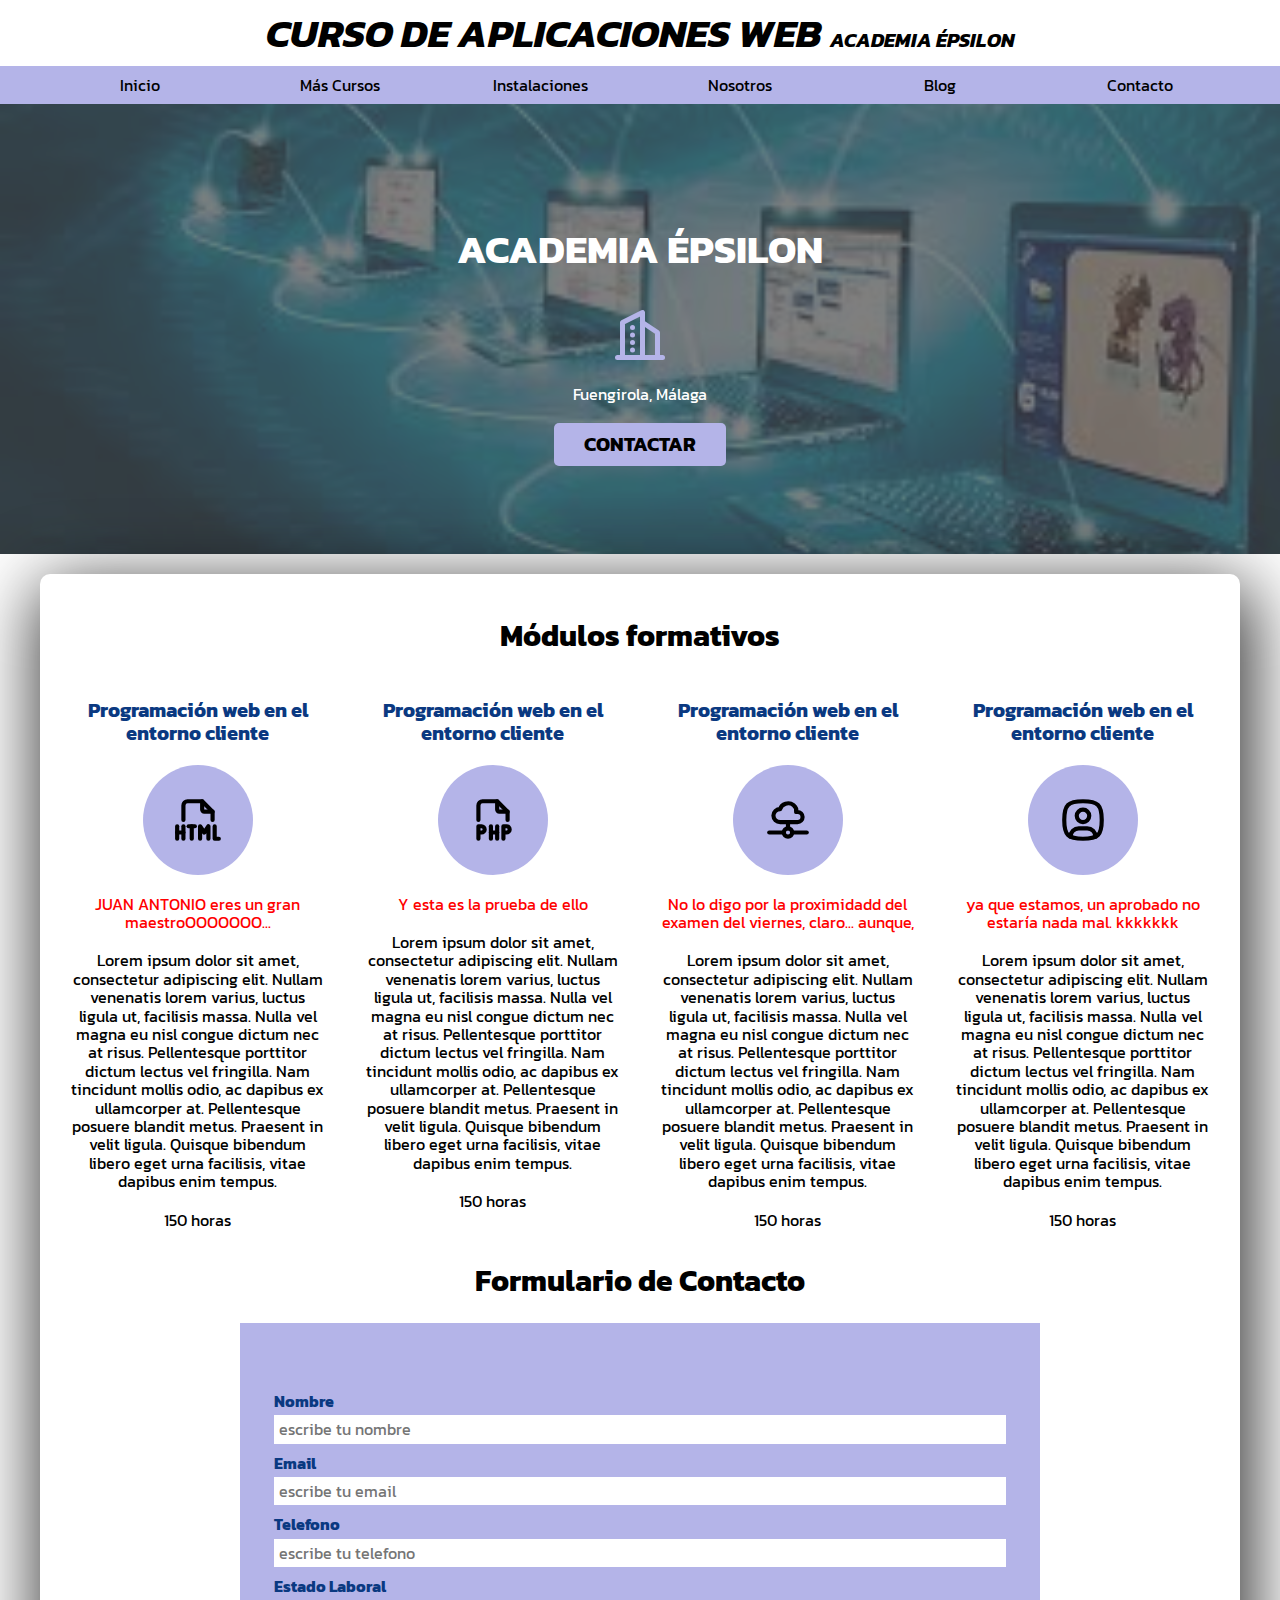
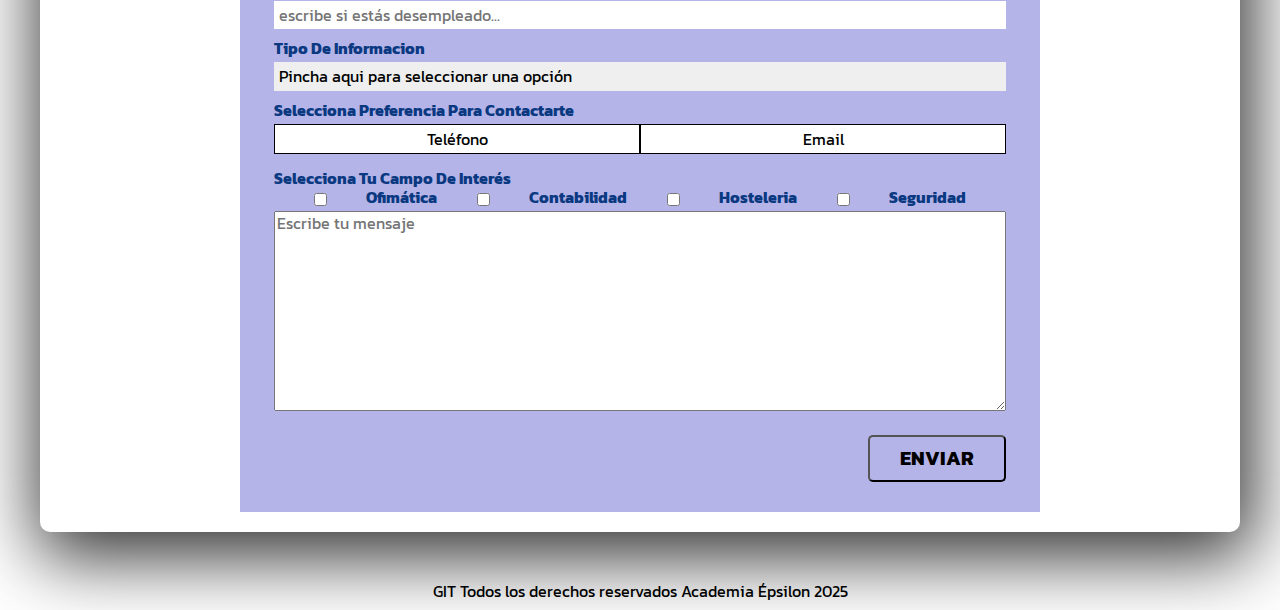
<file: index.html>
<!DOCTYPE html>
<html lang="es">
<head>
    <meta charset="UTF-8">
    <meta name="viewport" content="width=device-width, initial-scale=1.0">
    <title>App2</title>
    <link rel="preconnect" href="https://fonts.googleapis.com">
    <link rel="preconnect" href="https://fonts.gstatic.com" crossorigin>
    <link href="https://fonts.googleapis.com/css2?family=Kanit:ital,wght@0,100;0,200;0,300;0,400;0,500;0,600;0,700;0,800;0,900;1,100;1,200;1,300;1,400;1,500;1,600;1,700;1,800;1,900&display=swap" rel="stylesheet">
    <link rel="preload" href="css/normalize.css" as="style">
    <link rel="stylesheet" href="css/normalize.css">
    <link rel="preload" href="css/styles.css" as="style">
    <link rel="stylesheet" href="css/styles.css">
    <link rel="preload" href="css/formulario.css" as="style">
    <link rel="stylesheet" href="css/formulario.css">
    
</head>
</head>
<body>
    <header>
        <h1 class="cabecera">curso de aplicaciones web <span>academia épsilon</span></h1>
    </header>

<div class="nav-fondo">
    <nav class="nav-cabecera contenedor">
        <a class="inicio" href="inicio.html">inicio</a>
        <a class="mas-cursos" href="mas-cursos.html">más cursos</a>
        <a class="instalaciones" href="instalaciones.html">instalaciones</a>
        <a class="nosotros" href="nosotros.html">nosotros</a>
        <a class="blog" href="blog.html">blog</a>
        <a href="index.html#formulario">contacto</a>
    </nav>   
</div>

    <section class="cabecera-fondo">
        <div class="cabecera-contenido">
            <h2>Academia épsilon</h2>
            <svg xmlns="http://www.w3.org/2000/svg" viewBox="0 0 24 24" fill="none" stroke="currentColor" stroke-linecap="round" stroke-linejoin="round" width="24" height="24" stroke-width="2"> <path d="M3 21l18 0"></path> <path d="M5 21v-14l8 -4v18"></path> <path d="M19 21v-10l-6 -4"></path> <path d="M9 9l0 .01"></path> <path d="M9 12l0 .01"></path> <path d="M9 15l0 .01"></path> <path d="M9 18l0 .01"></path> </svg> 
            <p>fuengirola, málaga</p>
            <a class="boton" href="index.html#formulario">contactar</a>
        
        </div>
    </section>

    <main class="contenedor sombra">
        <h2>Módulos formativos</h2>
        <div class="mod-formativos">
            <section>

                <h3>Programación web en el entorno cliente</h3>
                <div 
                    class="circulo-contenedor">
                     <svg xmlns="http://www.w3.org/2000/svg" viewBox="0 0 24 24" fill="none" stroke="currentColor" stroke-linecap="round" stroke-linejoin="round" width="24" height="24" stroke-width="2">
                        <path d="M14 3v4a1 1 0 0 0 1 1h4"></path>
                        <path d="M5 12v-7a2 2 0 0 1 2 -2h7l5 5v4"></path>
                        <path d="M2 21v-6"></path>
                        <path d="M5 15v6"></path>
                        <path d="M2 18h3"></path>
                        <path d="M20 15v6h2"></path>
                        <path d="M13 21v-6l2 3l2 -3v6"></path>
                        <path d="M7.5 15h3"></path>
                        <path d="M9 15v6"></path>
                      </svg>
                </div>
                <p style="color: red;">JUAN ANTONIO eres un gran maestroOOOOOOO...</p> 
                <p> Lorem ipsum dolor sit amet, consectetur adipiscing elit. Nullam venenatis lorem varius, luctus ligula ut, facilisis massa. Nulla vel magna eu nisl congue dictum nec at risus. Pellentesque porttitor dictum lectus vel fringilla. Nam tincidunt mollis odio, ac dapibus ex ullamcorper at. Pellentesque posuere blandit metus. Praesent in velit ligula. Quisque bibendum libero eget urna facilisis, vitae dapibus enim tempus.</p>
                <p class="horas">150 horas</p>

              
            </section>

            <section>

                <h3>Programación web en el entorno cliente</h3>
                <div
               class="circulo-contenedor">
                <svg xmlns="http://www.w3.org/2000/svg" viewBox="0 0 24 24" fill="none" stroke="currentColor" stroke-linecap="round" stroke-linejoin="round" width="24" height="24" stroke-width="2">
                    <path d="M14 3v4a1 1 0 0 0 1 1h4"></path>
                    <path d="M5 12v-7a2 2 0 0 1 2 -2h7l5 5v4"></path>
                    <path d="M5 18h1.5a1.5 1.5 0 0 0 0 -3h-1.5v6"></path>
                    <path d="M17 18h1.5a1.5 1.5 0 0 0 0 -3h-1.5v6"></path>
                    <path d="M11 21v-6"></path>
                    <path d="M14 15v6"></path>
                    <path d="M11 18h3"></path>
                  </svg>
            
            </div>
                 <p style="color: red;">Y esta es la prueba de ello</p>  
                 <p>Lorem ipsum dolor sit amet, consectetur adipiscing elit. Nullam venenatis lorem varius, luctus ligula ut, facilisis massa. Nulla vel magna eu nisl congue dictum nec at risus. Pellentesque porttitor dictum lectus vel fringilla. Nam tincidunt mollis odio, ac dapibus ex ullamcorper at. Pellentesque posuere blandit metus. Praesent in velit ligula. Quisque bibendum libero eget urna facilisis, vitae dapibus enim tempus.</p>
                 <p class="horas">150 horas</p>            
                </section>   

            <section>
                <h3>Programación web en el entorno cliente</h3>

            
                <div
               class="circulo-contenedor">
               <svg xmlns="http://www.w3.org/2000/svg" viewBox="0 0 24 24" fill="none" stroke="currentColor" stroke-linecap="round" stroke-linejoin="round" width="24" height="24" stroke-width="2">
                <path d="M5 9.897c0 -1.714 1.46 -3.104 3.26 -3.104c.275 -1.22 1.255 -2.215 2.572 -2.611c1.317 -.397 2.77 -.134 3.811 .69c1.042 .822 1.514 2.08 1.239 3.3h.693a2.42 2.42 0 0 1 2.425 2.414a2.42 2.42 0 0 1 -2.425 2.414h-8.315c-1.8 0 -3.26 -1.39 -3.26 -3.103z"></path>
                <path d="M12 13v3"></path>
                <path d="M12 18m-2 0a2 2 0 1 0 4 0a2 2 0 1 0 -4 0"></path>
                <path d="M14 18h7"></path>
                <path d="M3 18h7"></path>
              </svg>
            
            </div>
                <p style="color: red;">No lo digo por la proximidadd del examen del viernes, claro... aunque,</p> 
                <p>Lorem ipsum dolor sit amet, consectetur adipiscing elit. Nullam venenatis lorem varius, luctus ligula ut, facilisis massa. Nulla vel magna eu nisl congue dictum nec at risus. Pellentesque porttitor dictum lectus vel fringilla. Nam tincidunt mollis odio, ac dapibus ex ullamcorper at. Pellentesque posuere blandit metus. Praesent in velit ligula. Quisque bibendum libero eget urna facilisis, vitae dapibus enim tempus.</p>
                <p class="horas">150 horas</p>
            </section>


            <section>
                <h3>Programación web en el entorno cliente</h3>

                <div
               class="circulo-contenedor">
               <svg xmlns="http://www.w3.org/2000/svg" viewBox="0 0 24 24" fill="none" stroke="currentColor" stroke-linecap="round" stroke-linejoin="round" width="24" height="24" stroke-width="2">
                <path d="M12 13a3 3 0 1 0 0 -6a3 3 0 0 0 0 6z"></path>
                <path d="M12 3c7.2 0 9 1.8 9 9s-1.8 9 -9 9s-9 -1.8 -9 -9s1.8 -9 9 -9z"></path>
                <path d="M6 20.05v-.05a4 4 0 0 1 4 -4h4a4 4 0 0 1 4 4v.05"></path>
              </svg>
                
            
            </div>
                <p style="color: red;">ya que estamos, un aprobado no estaría nada mal. kkkkkkk  </p> 
                <p>Lorem ipsum dolor sit amet, consectetur adipiscing elit. Nullam venenatis lorem varius, luctus ligula ut, facilisis massa. Nulla vel magna eu nisl congue dictum nec at risus. Pellentesque porttitor dictum lectus vel fringilla. Nam tincidunt mollis odio, ac dapibus ex ullamcorper at. Pellentesque posuere blandit metus. Praesent in velit ligula. Quisque bibendum libero eget urna facilisis, vitae dapibus enim tempus.</p>
                <p class="horas">150 horas</p>
            </Section>
         </div>

            <Section>
                <h2 id="formulario">Formulario de Contacto</h2>
                <form action=""class="formulario">
                   <fieldset>
                      <legend>Solicitamos información enviando formulario</legend>

                        <div class="campo-formulario">
                            <label for="nombre">Nombre</label>
                            <input id="nombre" class="input-formulario" name="nombre" type="text" placeholder="escribe tu nombre">
                            
                        </div>

                        <div class="campo-formulario">
                            <label for="email">Email</label>
                            <input id="email" class="input-formulario" name="email" type="email" placeholder="escribe tu email">
                        </div>

                        <div class="campo-formulario">
                            <label for="Telefono">Telefono</label>
                            <input id="telefono" class="input-formulario" type="tel" name="telefono" placeholder="escribe tu telefono">
                        </div>
                        
                         <div class="campo-formulario">
                             <label for="estadolabo">Estado laboral</label>
                             <input id="estadolabo" list="labos" class="input-formulario"  type="text" name="estadolabo" placeholder="escribe si estás desempleado...">
                             <datalist id="labos">
                                <option value="Desempleado">Desempleado
                                <option value="Trabajo Fijo">Trabajo Fijo
                                <option value="Trabajo temporal">Trabajo temporal
                                <option value="Trabajo Fijo Discontinuo">Trabajo Fijo-discontinuo
                            </datalist>
                            
                        </div>

                         <div class="campo-formulario">
                             <label for="tipoinfo">Tipo de informacion</label>
                             <select name="tipoinfo" id="tipoinfo" class="input-formulario">
                                <option value="" disabled selected>Pincha aqui para seleccionar una opción
                                <optgroup label="Cursos">
                                    <option value="encurso">Curso Comenzado</option>
                                    <option value="nocurso">Próximo curso</option> 
                                </optgroup>
                                <optgroup label="Trabajo">
                                    <option value="soltrabajo">Solicitud de Trabajo</option>
                                    <option value="pratica">Interesado Práticas</option>
                                </optgroup>
                              </select>
                          </div>
                       

                       <div class="campo-formulario">
                             <label>Selecciona Preferencia para contactarte</label>
                              <div class="prefes">
                                <input type="radio" id="prtel" name="contacto" value="prtel">
                                <label for="prtel">Teléfono</label>
                                <input type="radio" id="premail" name="contacto" value="premail">
                                <label for="premail">Email</label>
                              </div>
                        </div>
                        <div>
                          <div>
                           
                            <label>Selecciona tu campo de interés</label>
                        
                            <div class="interes">
                                <input type="checkbox" id="ofimatica" name="ofimatica">
                                <label for="ofimatica">Ofimática</label>
                                <input type="checkbox" id="contabilidad" name="contabilidad">
                                <label for="contabilidad">Contabilidad</label>
                                <input type="checkbox" id="hosteleria" name="hosteleria">
                                <label for="hosteleria">Hosteleria</label>
                                <input type="checkbox" id="seguridad" name="seguridad">
                                <label for="seguridad">Seguridad</label>
                            </div>
                           </div>  
                        </div>
                        <div>

                            <div class="campo-formulario">
                                <textarea name="mensaje" id="mensaje" placeholder="Escribe tu mensaje"></textarea>
                            </div>
                        </div>

                         <div class="flex derecha">
                            <input type="submit" value="Enviar" class="boton">

                         </div>
                 
                    </fieldset>
                </form>
            </section>
    </main>
   
    <footer>
        <p>GIT Todos los derechos reservados Academia Épsilon 2025</p></footer>





</body>
</html>
</file>
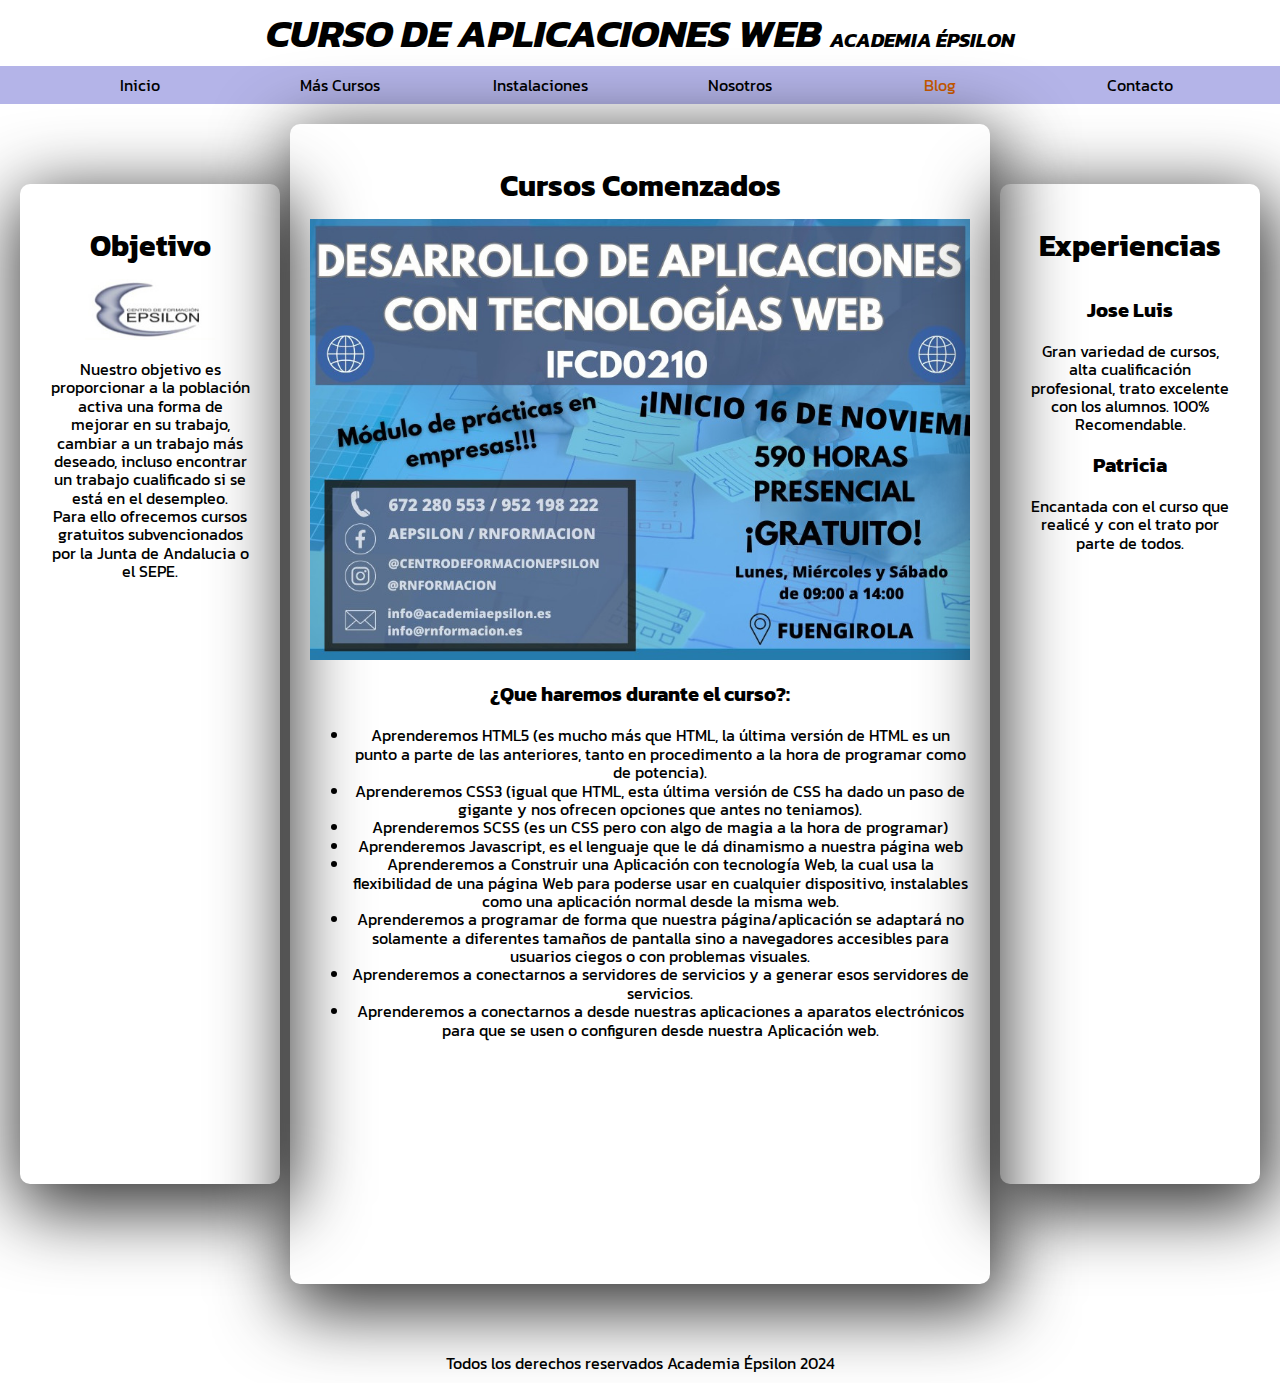
<file: blog.html>
<!DOCTYPE html>
<html lang="es">
<head>
    <meta charset="UTF-8">
    <meta name="viewport" content="width=device-width, initial-scale=1.0">
    <title>App2</title>
    <link rel="preconnect" href="https://fonts.googleapis.com">
    <link rel="preconnect" href="https://fonts.gstatic.com" crossorigin>
    <link href="https://fonts.googleapis.com/css2?family=Kanit:ital,wght@0,400;1,500;1,700&family=Roboto:ital,wght@0,400;1,500;1,700&display=swap" rel="stylesheet">
    <link rel="preload" href="css/normalize.css" as="style">
    <link rel="stylesheet" href="css/normalize.css">
    <link rel="preload" href="css/styles.css" as="style">
    <link rel="stylesheet" href="css/styles.css">
    <link rel="preload" href="css/blog_flex.css" as="style">
    <link rel="stylesheet" href="css/blog_flex.css"> 
</head>
<body>
    <header>
        <h1 class="cabecera">Curso de aplicaciones web <span>academia Épsilon</span></h1>
    </header>

    <div class="nav-fondo">
        <nav class="nav-cabecera contenedor">
            <a class="inicio" href="index.html">inicio</a>
            <a class="mas-cursos" href="mas-cursos.html">más cursos</a>
            <a class="instalaciones" href="instalaciones.html">instalaciones</a>
            <a class="nosotros" href="nosotros.html">nosotros</a>
            <a class="blog" href="blog.html">blog</a>
            <a class="contacto" href="#">contacto</a>
        </nav>
    </div>

    <div class="miblog">
        <main class="cursos-comenzados sombra">
            <article>
                <h2>Cursos Comenzados</h2>
                <img src="img/curso-app.jpeg" alt="foto curso programación">
                <h3>¿Que haremos durante el curso?:</h3>
                <ul>
                    <li>Aprenderemos HTML5 (es mucho más que HTML, la última versión de HTML es un punto a parte de las anteriores, tanto en procedimento a la hora de programar como de potencia).</li>
                    <li>Aprenderemos CSS3 (igual que HTML, esta última versión de CSS ha dado un paso de gigante y nos ofrecen opciones que antes no teniamos).</li>
                    <li>Aprenderemos SCSS (es un CSS pero con algo de magia a la hora de programar)</li>
                    <li>Aprenderemos Javascript, es el lenguaje que le dá dinamismo a nuestra página web</li>
                    <li>Aprenderemos a Construir una Aplicación con tecnología Web, la cual usa la flexibilidad de una página Web para poderse usar en cualquier dispositivo, instalables como una aplicación normal desde la misma web.</li>
                    <li>Aprenderemos a programar de forma que nuestra página/aplicación se adaptará no solamente a diferentes tamaños de pantalla sino a navegadores accesibles para usuarios ciegos o con problemas visuales.</li>
                    <li>Aprenderemos a conectarnos a servidores de servicios y a generar esos servidores de servicios.</li>
                    <li>Aprenderemos a conectarnos a desde nuestras aplicaciones a aparatos electrónicos para que se usen o configuren desde nuestra Aplicación web.</li>
                </ul>
            </article>
        </main>
    
        <aside class="objetivo sombra">
            <h2>Objetivo</h2>
            <div class="des-objetivo">
                <img src="img/logo-epsilon.jpeg" alt="logo academia épsilon">
                <p>Nuestro objetivo es proporcionar a la población activa una forma de mejorar en su trabajo, cambiar a un trabajo más deseado, incluso encontrar un trabajo cualificado si se está en el desempleo.<br/>Para ello ofrecemos cursos gratuitos subvencionados por la Junta de Andalucia o el SEPE.</p>
            </div>
        </aside>

        <aside class="experiencias sombra">
            <h2>Experiencias</h2>
            <div class="arti-experiencias">
                <article>
                    <h3>Jose Luis</h3>
                    <p>Gran variedad de cursos, alta cualificación profesional, trato excelente con los alumnos. 100% Recomendable.</p>
                </article>
                <article>
                    <h3>Patricia</h3>
                    <p>Encantada con el curso que realicé y con el trato por parte de todos.</p>
                </article>
            </div>
        </aside>
    </div>

    <footer>
        <p>Todos los derechos reservados Academia Épsilon 2024</p>
    </footer>

</body>
</html>
</file>
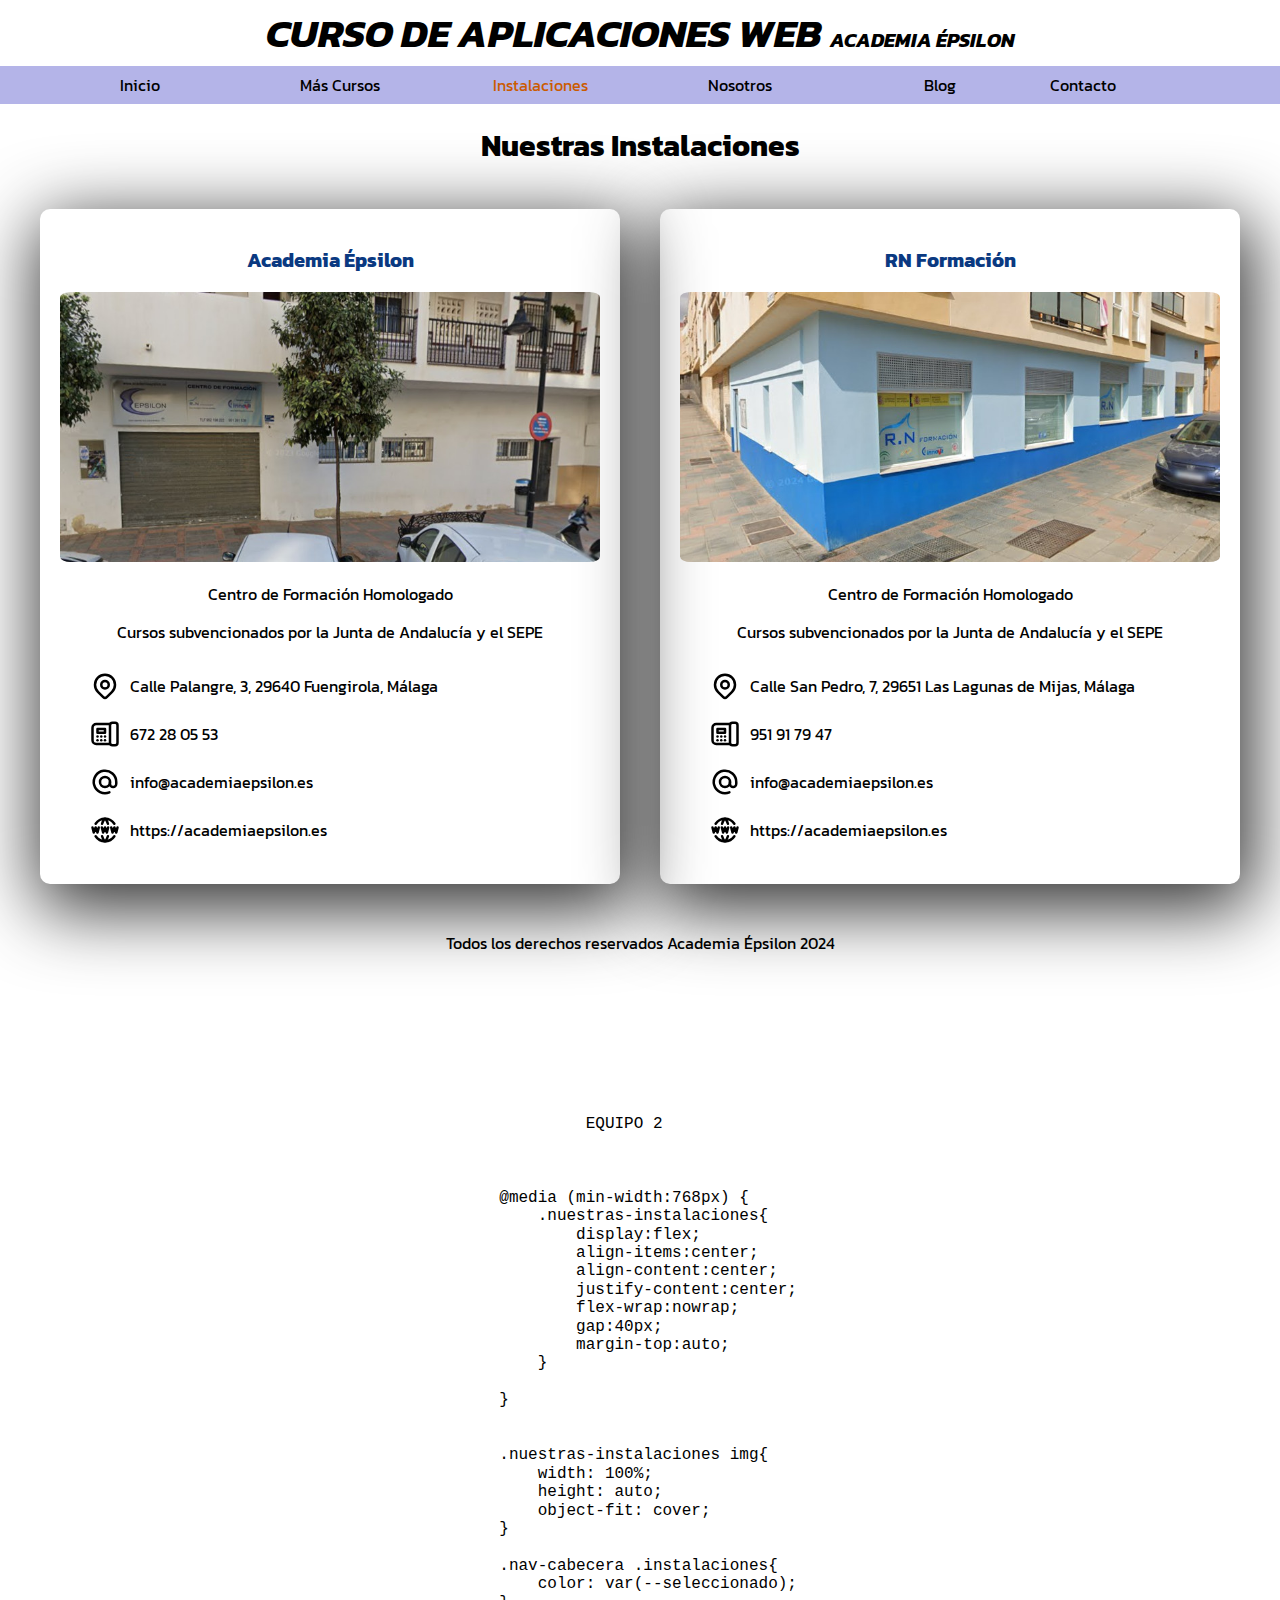
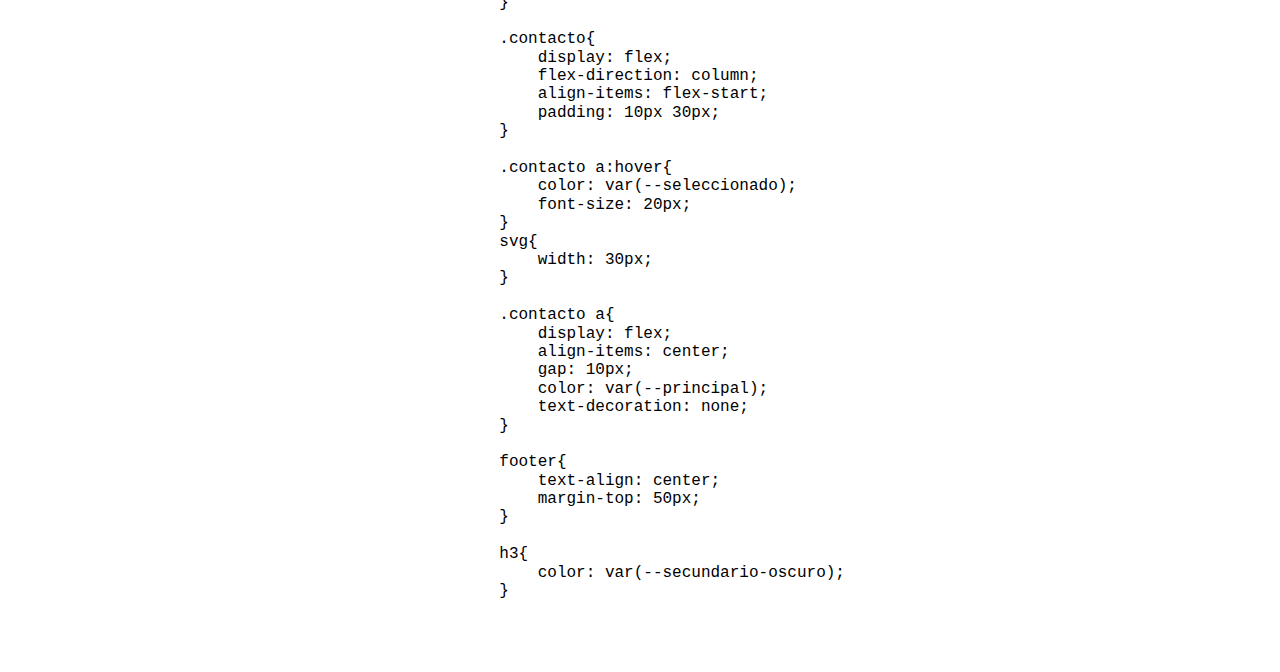
<file: instalaciones.html>
<!DOCTYPE html>
<html lang="es">
<head>
    <meta charset="UTF-8">
    <meta name="viewport" content="width=device-width, initial-scale=1.0">
    <title>App2</title>
    <link rel="preconnect" href="https://fonts.googleapis.com">
    <link rel="preconnect" href="https://fonts.gstatic.com" crossorigin>
    <link href="https://fonts.googleapis.com/css2?family=Kanit:ital,wght@0,400;1,500;1,700&family=Roboto:ital,wght@0,400;1,500;1,700&display=swap" rel="stylesheet">
    <link rel="preload" href="css/normalize.css" as="style">
    <link rel="stylesheet" href="css/normalize.css">
    <link rel="preload" href="css/styles.css" as="style">
    <link rel="stylesheet" href="css/styles.css">
    <link rel="preload" href="css/instalaciones_flex.css" as="style">
    <link rel="stylesheet" href="css/instalaciones_flex.css"> 
</head>
<body>
    <header>
        <h1 class="cabecera">Curso de aplicaciones web <span>academia Épsilon</span></h1>
    </header>

    <div class="nav-fondo">
        <nav class="nav-cabecera contenedor">
            <a class="inicio" href="index.html">inicio</a>
            <a class="mas-cursos" href="mas-cursos.html">más cursos</a>
            <a class="instalaciones" href="instalaciones.html">instalaciones</a>
            <a class="nosotros" href="nosotros.html">nosotros</a>
            <a class="blog" href="blog.html">blog</a>
            <a class="contacto" href="#">contacto</a>
        </nav>
    </div>

    <main class="contenedor">
        <h2>Nuestras Instalaciones</h2>
        <div class="nuestras-instalaciones">
            <section class="sombra">
                <h3>Academia Épsilon</h3>
                <img src="img/epsilon.jpg" alt="foto academia epsilon">
                <p>Centro de Formación Homologado</p>
                <p>Cursos subvencionados por la Junta de Andalucía y el SEPE</p>
                <div class="contacto">
                    <a target="_blank" href="https://maps.app.goo.gl/371ErS1JA7z5XXf88"><svg xmlns="http://www.w3.org/2000/svg" viewBox="0 0 24 24" fill="none" stroke="currentColor" stroke-linecap="round" stroke-linejoin="round" width="48" height="48" stroke-width="2"> <path d="M9 11a3 3 0 1 0 6 0a3 3 0 0 0 -6 0"></path> <path d="M17.657 16.657l-4.243 4.243a2 2 0 0 1 -2.827 0l-4.244 -4.243a8 8 0 1 1 11.314 0z"></path> </svg> Calle Palangre, 3, 29640 Fuengirola, Málaga</a>
                    <a href="tel:+34672280553"><svg xmlns="http://www.w3.org/2000/svg" viewBox="0 0 24 24" fill="none" stroke="currentColor" stroke-linecap="round" stroke-linejoin="round" width="48" height="48" stroke-width="2"> <path d="M20 3h-2a2 2 0 0 0 -2 2v14a2 2 0 0 0 2 2h2a2 2 0 0 0 2 -2v-14a2 2 0 0 0 -2 -2z"></path> <path d="M16 4h-11a3 3 0 0 0 -3 3v10a3 3 0 0 0 3 3h11"></path> <path d="M12 8h-6v3h6z"></path> <path d="M12 14v.01"></path> <path d="M9 14v.01"></path> <path d="M6 14v.01"></path> <path d="M12 17v.01"></path> <path d="M9 17v.01"></path> <path d="M6 17v.01"></path> </svg> 672 28 05 53</a>
                    <a href="mailto:info@academiaepsilon.es"><svg xmlns="http://www.w3.org/2000/svg" viewBox="0 0 24 24" fill="none" stroke="currentColor" stroke-linecap="round" stroke-linejoin="round" width="48" height="48" stroke-width="2"> <path d="M12 12m-4 0a4 4 0 1 0 8 0a4 4 0 1 0 -8 0"></path> <path d="M16 12v1.5a2.5 2.5 0 0 0 5 0v-1.5a9 9 0 1 0 -5.5 8.28"></path> </svg>info@academiaepsilon.es</a>
                    <a target="_blank" href="https://academiaepsilon.es"><svg xmlns="http://www.w3.org/2000/svg" viewBox="0 0 24 24" fill="none" stroke="currentColor" stroke-linecap="round" stroke-linejoin="round" width="48" height="48" stroke-width="2"> <path d="M19.5 7a9 9 0 0 0 -7.5 -4a8.991 8.991 0 0 0 -7.484 4"></path> <path d="M11.5 3a16.989 16.989 0 0 0 -1.826 4"></path> <path d="M12.5 3a16.989 16.989 0 0 1 1.828 4"></path> <path d="M19.5 17a9 9 0 0 1 -7.5 4a8.991 8.991 0 0 1 -7.484 -4"></path> <path d="M11.5 21a16.989 16.989 0 0 1 -1.826 -4"></path> <path d="M12.5 21a16.989 16.989 0 0 0 1.828 -4"></path> <path d="M2 10l1 4l1.5 -4l1.5 4l1 -4"></path> <path d="M17 10l1 4l1.5 -4l1.5 4l1 -4"></path> <path d="M9.5 10l1 4l1.5 -4l1.5 4l1 -4"></path> </svg> https://academiaepsilon.es</a>
                </div>
            </section>
            <section class="sombra">
                <h3>RN Formación</h3>
                <img src="img/rnformacion.jpg" alt="foto rn formación">
                <p>Centro de Formación Homologado</p>
                <p>Cursos subvencionados por la Junta de Andalucía y el SEPE</p>
                <div class="contacto">
                    <a target="_blank" href="https://maps.app.goo.gl/F92J963KPCnGh8jA9"><svg xmlns="http://www.w3.org/2000/svg" viewBox="0 0 24 24" fill="none" stroke="currentColor" stroke-linecap="round" stroke-linejoin="round" width="48" height="48" stroke-width="2"> <path d="M9 11a3 3 0 1 0 6 0a3 3 0 0 0 -6 0"></path> <path d="M17.657 16.657l-4.243 4.243a2 2 0 0 1 -2.827 0l-4.244 -4.243a8 8 0 1 1 11.314 0z"></path> </svg> Calle San Pedro, 7, 29651 Las Lagunas de Mijas, Málaga</a>
                    <a href="tel:+34951917947"><svg xmlns="http://www.w3.org/2000/svg" viewBox="0 0 24 24" fill="none" stroke="currentColor" stroke-linecap="round" stroke-linejoin="round" width="48" height="48" stroke-width="2"> <path d="M20 3h-2a2 2 0 0 0 -2 2v14a2 2 0 0 0 2 2h2a2 2 0 0 0 2 -2v-14a2 2 0 0 0 -2 -2z"></path> <path d="M16 4h-11a3 3 0 0 0 -3 3v10a3 3 0 0 0 3 3h11"></path> <path d="M12 8h-6v3h6z"></path> <path d="M12 14v.01"></path> <path d="M9 14v.01"></path> <path d="M6 14v.01"></path> <path d="M12 17v.01"></path> <path d="M9 17v.01"></path> <path d="M6 17v.01"></path> </svg> 951 91 79 47</a>
                    <a href="mailto:info@academiaepsilon.es"><svg xmlns="http://www.w3.org/2000/svg" viewBox="0 0 24 24" fill="none" stroke="currentColor" stroke-linecap="round" stroke-linejoin="round" width="48" height="48" stroke-width="2"> <path d="M12 12m-4 0a4 4 0 1 0 8 0a4 4 0 1 0 -8 0"></path> <path d="M16 12v1.5a2.5 2.5 0 0 0 5 0v-1.5a9 9 0 1 0 -5.5 8.28"></path> </svg>info@academiaepsilon.es</a>
                    <a target="_blank" href="https://academiaepsilon.es"><svg xmlns="http://www.w3.org/2000/svg" viewBox="0 0 24 24" fill="none" stroke="currentColor" stroke-linecap="round" stroke-linejoin="round" width="48" height="48" stroke-width="2"> <path d="M19.5 7a9 9 0 0 0 -7.5 -4a8.991 8.991 0 0 0 -7.484 4"></path> <path d="M11.5 3a16.989 16.989 0 0 0 -1.826 4"></path> <path d="M12.5 3a16.989 16.989 0 0 1 1.828 4"></path> <path d="M19.5 17a9 9 0 0 1 -7.5 4a8.991 8.991 0 0 1 -7.484 -4"></path> <path d="M11.5 21a16.989 16.989 0 0 1 -1.826 -4"></path> <path d="M12.5 21a16.989 16.989 0 0 0 1.828 -4"></path> <path d="M2 10l1 4l1.5 -4l1.5 4l1 -4"></path> <path d="M17 10l1 4l1.5 -4l1.5 4l1 -4"></path> <path d="M9.5 10l1 4l1.5 -4l1.5 4l1 -4"></path> </svg> https://academiaepsilon.es</a>
                </div>
            </section>
        </div>
    </main>

    <footer>
        <p>Todos los derechos reservados Academia Épsilon 2024</p>
    </footer>
    <pre>








                                                             EQUIPO 2



                                                    @media (min-width:768px) {
                                                        .nuestras-instalaciones{
                                                            display:flex;
                                                            align-items:center;
                                                            align-content:center;
                                                            justify-content:center;
                                                            flex-wrap:nowrap;
                                                            gap:40px;
                                                            margin-top:auto;
                                                        }
                                                        
                                                    }
                                                    
                                                    
                                                    .nuestras-instalaciones img{
                                                        width: 100%;
                                                        height: auto;
                                                        object-fit: cover;
                                                    }
                                                    
                                                    .nav-cabecera .instalaciones{
                                                        color: var(--seleccionado);
                                                    }
                                                    
                                                    .contacto{
                                                        display: flex;
                                                        flex-direction: column;
                                                        align-items: flex-start;
                                                        padding: 10px 30px;
                                                    }
                                                    
                                                    .contacto a:hover{
                                                        color: var(--seleccionado);
                                                        font-size: 20px;
                                                    }
                                                    svg{
                                                        width: 30px;
                                                    }
                                                    
                                                    .contacto a{
                                                        display: flex;
                                                        align-items: center;
                                                        gap: 10px;
                                                        color: var(--principal);
                                                        text-decoration: none;
                                                    }
                                                        
                                                    footer{
                                                        text-align: center;
                                                        margin-top: 50px;
                                                    }
                                                    
                                                    h3{
                                                        color: var(--secundario-oscuro);
                                                    }
        
        
    </pre>
</body>
</html>
</file>
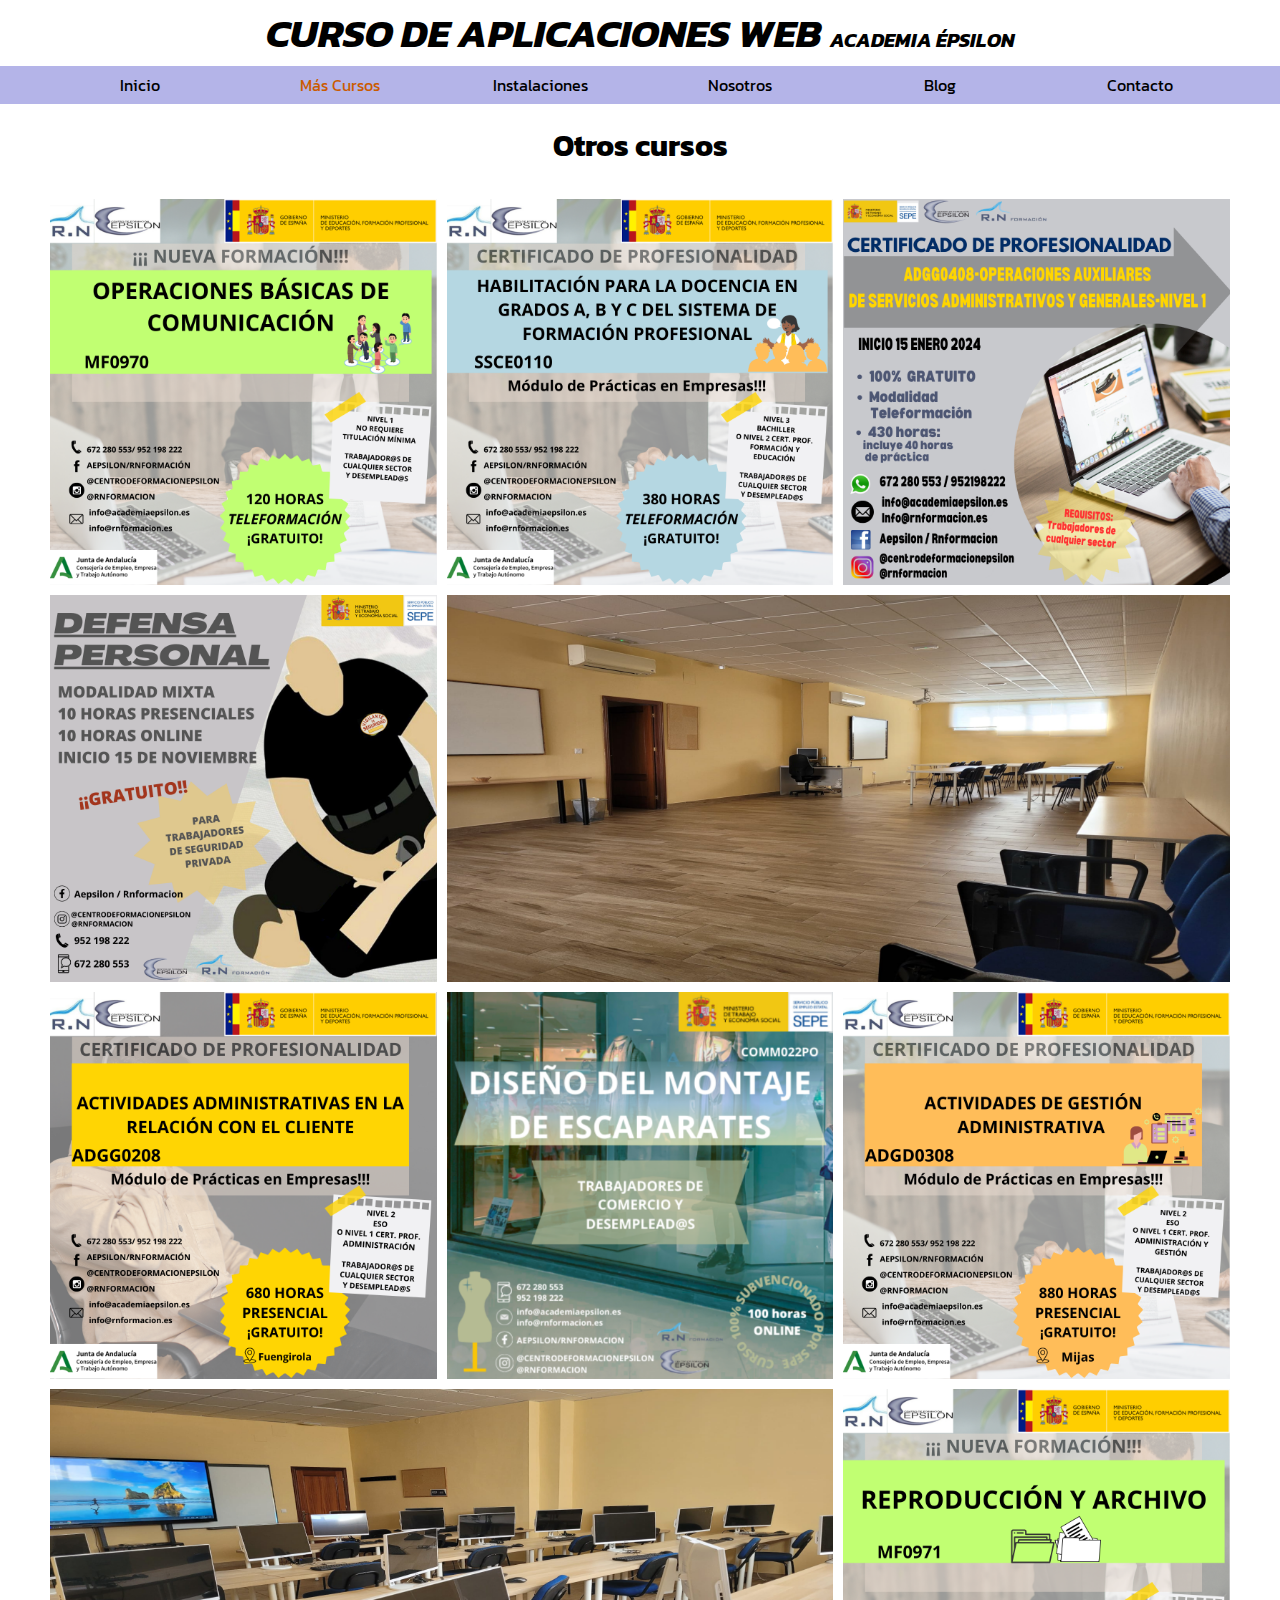
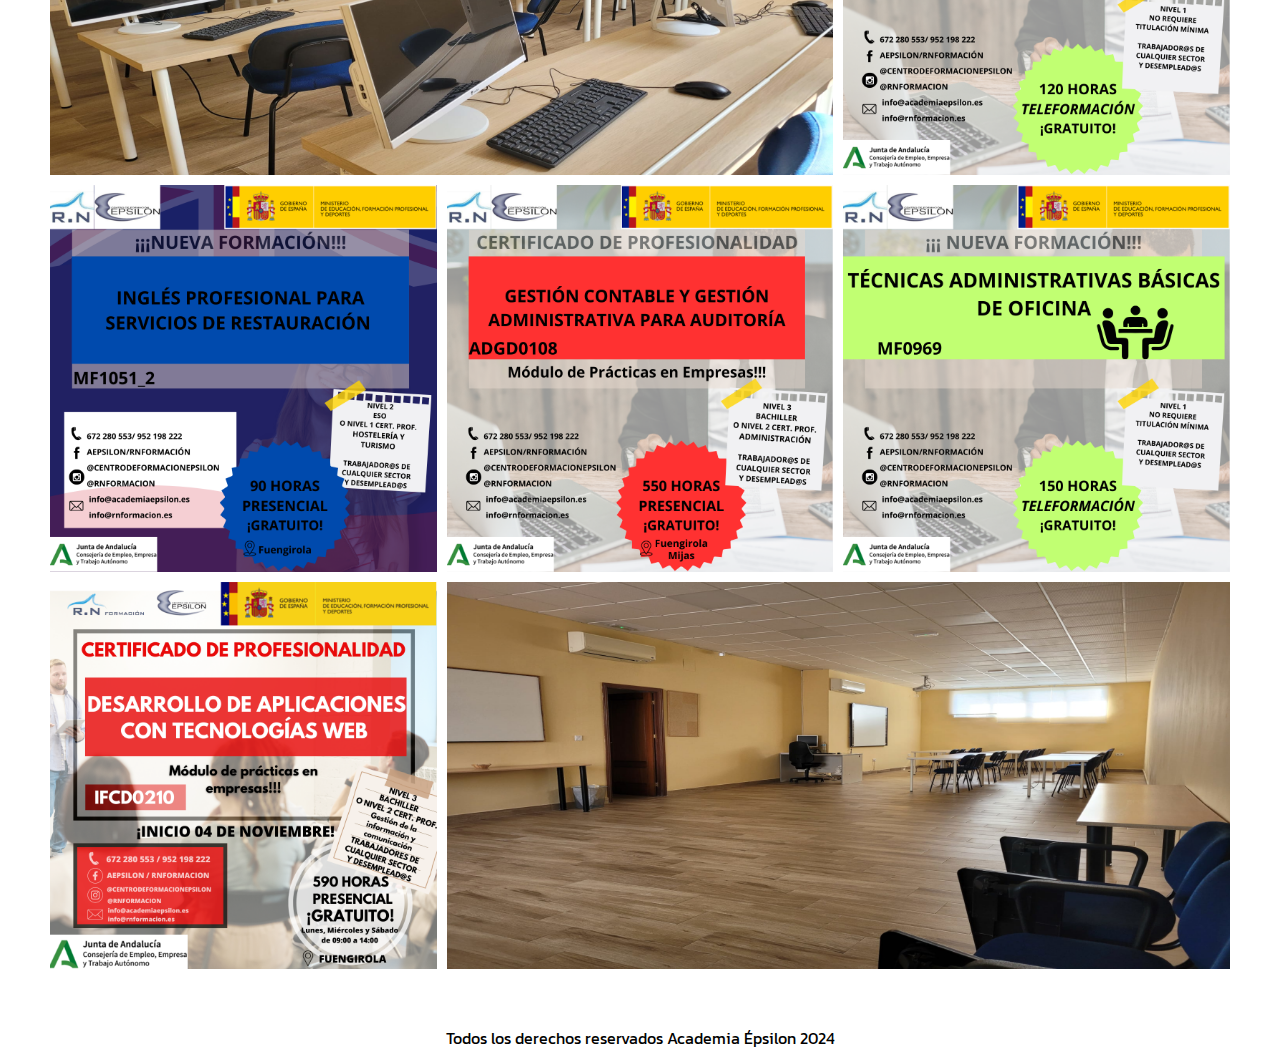
<file: mas-cursos.html>
<!DOCTYPE html>
<html lang="es">
<head>
    <meta charset="UTF-8">
    <meta name="viewport" content="width=device-width, initial-scale=1.0">
    <title>App2</title>
    <link rel="preconnect" href="https://fonts.googleapis.com">
    <link rel="preconnect" href="https://fonts.gstatic.com" crossorigin>
    <link href="https://fonts.googleapis.com/css2?family=Kanit:ital,wght@0,400;1,500;1,700&family=Roboto:ital,wght@0,400;1,500;1,700&display=swap" rel="stylesheet">
    <link rel="preload" href="css/normalize.css" as="style">
    <link rel="stylesheet" href="css/normalize.css">
    <link rel="preload" href="css/styles.css" as="style">
    <link rel="stylesheet" href="css/styles.css">
    <link rel="preload" href="css/mas-cursos_grid.css" as="style">
    <link rel="stylesheet" href="css/mas-cursos_grid.css"> 
</head>
<body>
    <header>
        <h1 class="cabecera">Curso de aplicaciones web <span>academia Épsilon</span></h1>
    </header>

    <div class="nav-fondo">
        <nav class="nav-cabecera contenedor">
            <a class="inicio" href="index.html">inicio</a>
            <a class="mas-cursos" href="mas-cursos.html">más cursos</a>
            <a class="instalaciones" href="instalaciones.html">instalaciones</a>
            <a class="nosotros" href="nosotros.html">nosotros</a>
            <a class="blog" href="blog.html">blog</a>
            <a class="contacto" href="#">contacto</a>
        </nav>
    </div>

    <main class="contenedor">
        <h2>Otros cursos</h2>
        <div class="otros-cursos">
            <img class="imagen1" src="img/cursos/curso1.png" alt="foto curso operaciones básicas de comunicación">
            <img class="imagen1" src="img/cursos/curso2.png" alt="foto curso habilitación para la docencia">
            <img class="imagen1" src="img/cursos/curso3.png" alt="foto curso operaciones auxiliares de servicio">
            <img class="imagen1" src="img/cursos/curso4.png" alt="foto curso ">
            <img class="aula1" src="img/cursos/aula1.png" alt="foto curso ">
            <img class="imagen2" src="img/cursos/curso5.png" alt="foto curso ">
            <img class="imagen2" src="img/cursos/curso6.png" alt="foto curso ">
            <img class="imagen2" src="img/cursos/curso7.png" alt="foto curso ">
            <img class="aula2" src="img/cursos/aula2.png" alt="foto curso ">
            <img class="imagen2-3" src="img/cursos/curso8.png" alt="foto curso ">
            <img class="imagen3" src="img/cursos/curso9.png" alt="foto curso ">
            <img class="imagen3" src="img/cursos/curso10.png" alt="foto curso ">
            <img class="imagen3" src="img/cursos/curso11.png" alt="foto curso ">
            <img class="imagen3" src="img/cursos/curso12.png" alt="foto curso ">
            <img class="aula3" src="img/cursos/aula3.png" alt="foto curso ">
        </div>
    </main>
    
    <footer>
        <p>Todos los derechos reservados Academia Épsilon 2024</p>
    </footer>

</body>
</html>
</file>
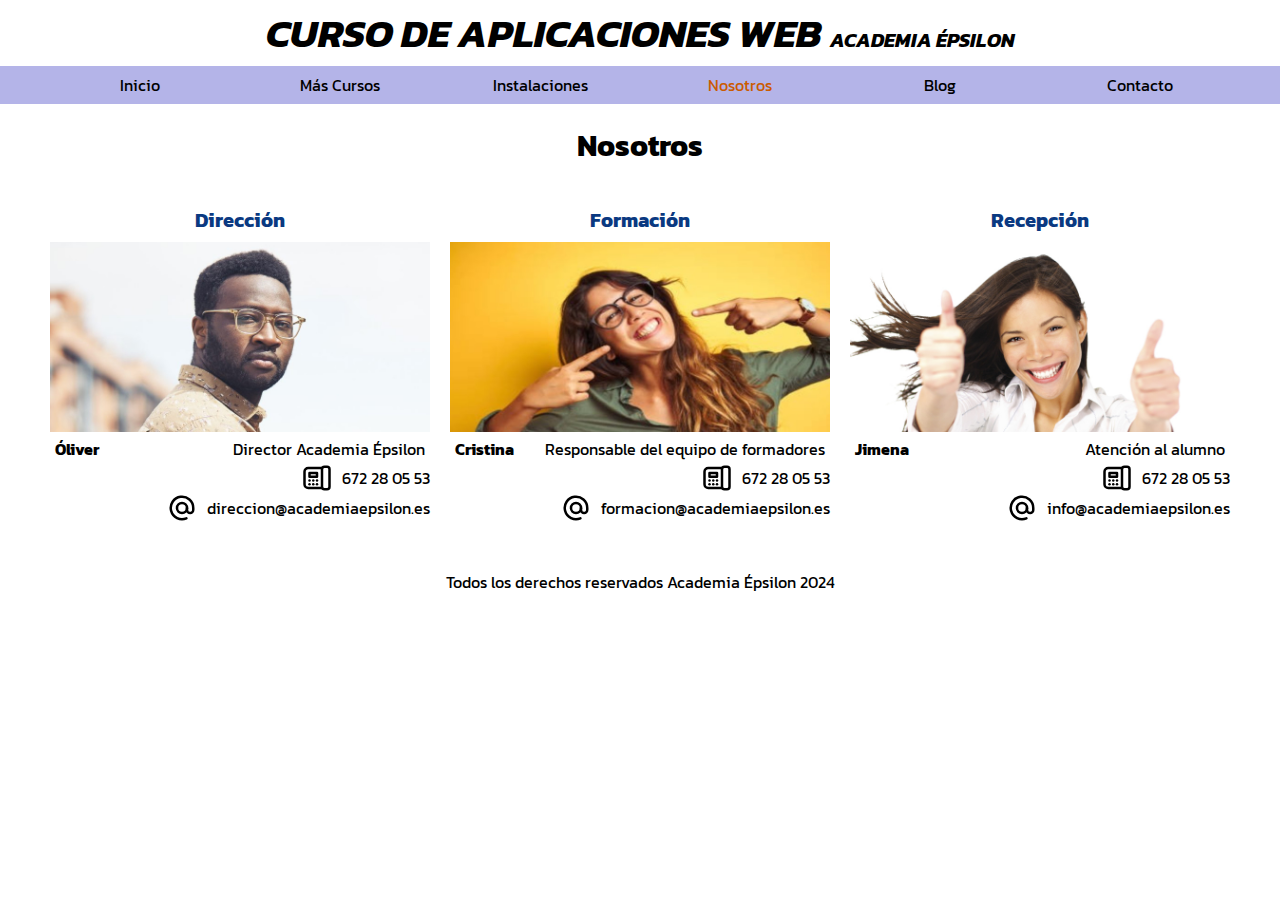
<file: nosotros.html>
<!DOCTYPE html>
<html lang="es">
<head>
    <meta charset="UTF-8">
    <meta name="viewport" content="width=device-width, initial-scale=1.0">
    <title>App2</title>
    <link rel="preconnect" href="https://fonts.googleapis.com">
    <link rel="preconnect" href="https://fonts.gstatic.com" crossorigin>
    <link href="https://fonts.googleapis.com/css2?family=Kanit:ital,wght@0,400;1,500;1,700&family=Roboto:ital,wght@0,400;1,500;1,700&display=swap" rel="stylesheet">
    <link rel="preload" href="css/normalize.css" as="style">
    <link rel="stylesheet" href="css/normalize.css">
    <link rel="preload" href="css/styles.css" as="style">
    <link rel="stylesheet" href="css/styles.css">
    <link rel="preload" href="css/nosotros_grid.css" as="style">
    <link rel="stylesheet" href="css/nosotros_grid.css"> 
</head>
<body>
    <header>
        <h1 class="cabecera">Curso de aplicaciones web <span>academia Épsilon</span></h1>
    </header>

    <div class="nav-fondo">
        <nav class="nav-cabecera contenedor">
            <a class="inicio" href="index.html">inicio</a>
            <a class="mas-cursos" href="mas-cursos.html">más cursos</a>
            <a class="instalaciones" href="instalaciones.html">instalaciones</a>
            <a class="nosotros" href="nosotros.html">nosotros</a>
            <a class="blog" href="blog.html">blog</a>
            <a class="contacto" href="#">contacto</a>
        </nav>
    </div>

    <main class="contenedor">
        <h2>Nosotros</h2>
        <section class="pag-nosotros">
            <article class="personal">
                <h3>Dirección</h3>
                <img src="img/direccion.jpg" alt="foto academia epsilon">
                <div class="datos">
                    <h4>Óliver</h4>
                    <p>Director Academia Épsilon</p>
                </div>
                <div class="micontacto">
                    <a href="tel:+34672280553"><svg xmlns="http://www.w3.org/2000/svg" viewBox="0 0 24 24" fill="none" stroke="currentColor" stroke-linecap="round" stroke-linejoin="round" width="48" height="48" stroke-width="2"> <path d="M20 3h-2a2 2 0 0 0 -2 2v14a2 2 0 0 0 2 2h2a2 2 0 0 0 2 -2v-14a2 2 0 0 0 -2 -2z"></path> <path d="M16 4h-11a3 3 0 0 0 -3 3v10a3 3 0 0 0 3 3h11"></path> <path d="M12 8h-6v3h6z"></path> <path d="M12 14v.01"></path> <path d="M9 14v.01"></path> <path d="M6 14v.01"></path> <path d="M12 17v.01"></path> <path d="M9 17v.01"></path> <path d="M6 17v.01"></path> </svg>672 28 05 53</a>
                    <a href="mailto:direccion@academiaepsilon.es"><svg xmlns="http://www.w3.org/2000/svg" viewBox="0 0 24 24" fill="none" stroke="currentColor" stroke-linecap="round" stroke-linejoin="round" width="48" height="48" stroke-width="2"> <path d="M12 12m-4 0a4 4 0 1 0 8 0a4 4 0 1 0 -8 0"></path> <path d="M16 12v1.5a2.5 2.5 0 0 0 5 0v-1.5a9 9 0 1 0 -5.5 8.28"></path> </svg>direccion@academiaepsilon.es</a>
                </div>
            </article>
            <article class="personal">
                <h3>Formación</h3>
                <img src="img/formacion.jpg" alt="foto rn formación">
                <div class="datos">
                    <h4>Cristina</h4>
                    <p>Responsable del equipo de formadores</p>
                </div>
                <div class="micontacto">
                    <a href="tel:+34672280553"><svg xmlns="http://www.w3.org/2000/svg" viewBox="0 0 24 24" fill="none" stroke="currentColor" stroke-linecap="round" stroke-linejoin="round" width="48" height="48" stroke-width="2"> <path d="M20 3h-2a2 2 0 0 0 -2 2v14a2 2 0 0 0 2 2h2a2 2 0 0 0 2 -2v-14a2 2 0 0 0 -2 -2z"></path> <path d="M16 4h-11a3 3 0 0 0 -3 3v10a3 3 0 0 0 3 3h11"></path> <path d="M12 8h-6v3h6z"></path> <path d="M12 14v.01"></path> <path d="M9 14v.01"></path> <path d="M6 14v.01"></path> <path d="M12 17v.01"></path> <path d="M9 17v.01"></path> <path d="M6 17v.01"></path> </svg>672 28 05 53</a>
                    <a href="mailto:formacion@academiaepsilon.es"><svg xmlns="http://www.w3.org/2000/svg" viewBox="0 0 24 24" fill="none" stroke="currentColor" stroke-linecap="round" stroke-linejoin="round" width="48" height="48" stroke-width="2"> <path d="M12 12m-4 0a4 4 0 1 0 8 0a4 4 0 1 0 -8 0"></path> <path d="M16 12v1.5a2.5 2.5 0 0 0 5 0v-1.5a9 9 0 1 0 -5.5 8.28"></path> </svg>formacion@academiaepsilon.es</a>
                </div>
            </article>
            <article class="personal">
                <h3>Recepción</h3>
                <img src="img/recepcion.jpg" alt="foto rn formación">
                <div class="datos">
                    <h4>Jimena</h4>
                    <p>Atención al alumno</p>
                </div>
                <div class="micontacto">
                    <a href="tel:+34672280553"><svg xmlns="http://www.w3.org/2000/svg" viewBox="0 0 24 24" fill="none" stroke="currentColor" stroke-linecap="round" stroke-linejoin="round" width="48" height="48" stroke-width="2"> <path d="M20 3h-2a2 2 0 0 0 -2 2v14a2 2 0 0 0 2 2h2a2 2 0 0 0 2 -2v-14a2 2 0 0 0 -2 -2z"></path> <path d="M16 4h-11a3 3 0 0 0 -3 3v10a3 3 0 0 0 3 3h11"></path> <path d="M12 8h-6v3h6z"></path> <path d="M12 14v.01"></path> <path d="M9 14v.01"></path> <path d="M6 14v.01"></path> <path d="M12 17v.01"></path> <path d="M9 17v.01"></path> <path d="M6 17v.01"></path> </svg>672 28 05 53</a>
                    <a href="mailto:info@academiaepsilon.es"><svg xmlns="http://www.w3.org/2000/svg" viewBox="0 0 24 24" fill="none" stroke="currentColor" stroke-linecap="round" stroke-linejoin="round" width="48" height="48" stroke-width="2"> <path d="M12 12m-4 0a4 4 0 1 0 8 0a4 4 0 1 0 -8 0"></path> <path d="M16 12v1.5a2.5 2.5 0 0 0 5 0v-1.5a9 9 0 1 0 -5.5 8.28"></path> </svg>info@academiaepsilon.es</a>
                </div>
            </article>
        </section>
    </main>

    <footer>
        <p>Todos los derechos reservados Academia Épsilon 2024</p>
    </footer>

</body>
</html>
</file>
<file: css/styles.css>
:root{
    --principal: #000000;
    --secundario: #b4b4e8;
    --blanco: #ffffff;
    --secundario-oscuro: #0A3981;
    --seleccionado: #cb5b00;

    /* fuentes */
    --fuente-principal:"kanit", Arial;
    --forma-principal: 400; /*normal*/
    --forma-negrita: 700; /*negrita*/
    --estilo-principal: normal;
    --estilo-cursiva: italic;
}


@media (prefers-color-scheme:dark) {
    :root{
        --principal: #ffffff;
        --secundario: #0A3981;
        --blanco: #000000;
        --secundario-oscuro: #b4b4e8;
    }
}

html {
    font-size: 62.5%;
    box-sizing: border-box; 
    scroll-behavior: smooth;
}

    *, *:before, *:after {box-sizing: inherit; }

body {
    font-size: 16px;
    font-family: var(--fuente-principal);
    background-color: var(--blanco);
}

.contenedor {
    max-width: 120rem;
    margin: 0 auto;
    
}


.sombra {
    box-shadow: 5px 18px 72px 7px rgba(0,0,0,0.81);
    border-radius: 1rem;
    padding: 2rem;
    margin-top: 2rem;
}
    
.boton {
    background-color: var(--secundario);
    color: var(--principal);
    text-decoration: none;
    text-transform: uppercase;
    padding: 1rem 3rem;
    border-radius: 0.5rem;
    font-weight: var(--forma-negrita);
    font-size: 2rem;
    margin-top: 1rem;
    
    width: 80%;
    text-align: center;

    transition: all 0.9s ease-in-out;
}

.boton:hover {
    background-color: var(--secundario-oscuro);
    color: var(--blanco);
}


@media (min-width:768px) {
    .boton {
        width: auto;
    }
}


h1 {
    font-size: 4rem;
}

h2 {font-size: 3rem;

}

h3 {font-size: 2rem;
}

h1, h2, h3 { 
    text-align: center;
}

.cabecera {
    text-align: center;
    text-transform: uppercase;
    color: var(--principal);
    font-size: 4rem;
    font-style: var(--estilo-cursiva);
    margin: 1rem 0;
    
}

.cabecera span {
    font-size: 2rem;
}

.nav-fondo {
    background-color: var(--secundario)
    
} 

.nav-cabecera { 
    display: flex;
    justify-content: space-between;
    
}

.nav-cabecera a {
    padding: 1rem;
    color: var(--principal);
    text-decoration:none;
    text-transform: capitalize;
    width: 20%;
    text-align: center;
    transition: all 0.9s ease-in-out 
}

.nav-cabecera a:hover  {
    font-weight: var(--forma-negrita);
    background-color: var(--secundario-oscuro);
    color: var(--blanco);
    font-size: 1.8rem;
}



@media (max-width:500px) {
    .nav-cabecera {
        flex-direction: column;
    }
    .nav-cabecera a {
        width: 100%;
        transition: none; 
    }
}

.cabecera-fondo {
    background-image: url("../img/cabecera fondo.jpg");
    background-repeat: no-repeat;
    width: 100%;
    height: 45rem;
    background-size: cover;
    background-position: center;
    

}

.cabecera-contenido {
    width: 100%;
    height: 100%;
    background-color: rgba(73, 72, 72, 0.7);
    display: flex;
    flex-direction: column;
    justify-content: center;
    align-items: center;
}

.cabecera-contenido h2,
.cabecera-contenido p {
    color: var(--blanco);
    text-transform: capitalize;
}

.cabecera-contenido h2 {
font-size: 4rem;
font-weight: var(--forma-negrita);
text-transform: uppercase;


}

.cabecera-contenido svg {
    width: 6rem;
    height: 6rem;
    color: var(--secundario);
}

.mod-formativos {
    display: grid;
    grid-template-columns: 1fr 1fr 1fr 1fr;
    column-gap: 1rem;
}


.circulo-contenedor {
    width: 11rem;
    height: 11rem;
    background-color: var(--secundario);border-radius: 50%;
    display: flex;
    justify-content: center;
    align-items: center;
    margin: 0 auto;

}
.circulo-contenedor svg{
    width: 5rem;
    height: 5rem;

}


p{
    text-align: center;
    margin: 1rem;
    margin-top: 2rem;
}


.contenedor h3{
    color: var(--secundario-oscuro);
}
.mod-formativos {
    display: grid;
    grid-template-columns: repeat(4, 1fr);
    gap: 2rem;
    justify-content: space-between;
}



@media(max-width:768px) {
    .mod-formativos {
        grid-template-columns: repeat(2, 1fr);
/* grid-template-rows: auto 1fr auto auto */
    }
}

/* @media (min-width:1140px) {
.modformativos{
    grid-template-columns: repeat(4,1fr)
} */

/* .mod-formativo {
    grid-row: span 4;
    display: grid;
    grid-template-rows: subgrid;
    align-itens start;
} */

@media(max-width:480px) {
    .mod-formativos {
        display: block; 
    }
}

footer{
    margin-top: 5rem;
    text-align: center;
}
</file>
<file: css/formulario.css>
:root{
    --principal: #000000;
    --secundario: #b4b4e8;
    --blanco: #ffffff;
    --secundario-oscuro: #0A3981;
    --seleccionado: #cb5b00;

    /* fuentes */
    --fuente-principal:"kanit", Arial;
    --forma-principal: 400; /*normal*/
    --forma-negrita: 700; /*negrita*/
    --estilo-principal: normal;
    --estilo-cursiva: italic;
}


.formulario{
    background-color: var(--secundario);
    width: min(80rem, 100%);
    margin: 0 auto;
    padding: 2rem;
}

.formulario fieldset{
border: none;
}

.formulario legend{
    text-align: center;
    font-size: 2rem;
    font-weight: var(--forma-negrita);
    color: var(--secundario);
    text-transform: uppercase;
    margin-bottom: 2rem;
}

.campo-formulario{
    margin-bottom: 1rem;
}

.formulario label{
    text-transform: capitalize;
    color: var(--secundario-oscuro);
    font-weight: var(--forma-negrita);
    margin-bottom: 0.5rem;
}

.formulario .campo-formulario label{
    display: block;
}

.input-formulario {
    width: 100%;
    border: none;
    padding: 0.5rem;
    appearance: none;
}

.prefes, 
.interes{
    width: 100%;
    display: flex;
    justify-content: space-evenly;
}

/* @media (max-width:768px) {
    .interes {
       display: grid;
       grid-tamplete-collumns: 1fr 1fr
}
    .interes lasbel {
        margin: 0
}
       */

.campo-formulario input[type="radio"],
.campo-formulario input[type="checkbox"] {
    display: none;
}


.campo-formulario input[type="radio"]:checked + label,
.campo-formulario input[type="checkbox"]:checked + label {
    background-color: var(--secundario-oscuro);
    color: var(--blanco);
}


.campo-formulario .prefes label,
.campo-formulario .interes label{
    color: var(--principal);
    background-color: var(--blanco);
    font-weight: var(--forma-principal);
    width: 100%;
    text-align: center;
    padding: 0.5rem;
    border: 1px solid black;
    cursor: pointer;
}

.campo-formulario textarea{
    width: 100%;
    height: 20rem;
}

.flex {
    display: flex;
}

.derecha{
    justify-content: end;
}
</file>
<file: css/blog_flex.css>
:root{
    --principal: #000000;
    --secundario: #b4b4e8;
    --blanco: #ffffff;
    --secundario-oscuro: #0A3981;
    --seleccionado: #cb5b00;

    /* fuentes */
    --fuente-principal:"kanit", Arial;
    --forma-principal: 400; /*normal*/
    --forma-negrita: 700; /*negrita*/
    --estilo-principal: normal;
    --estilo-cursiva: italic;
}



.nav-cabecera .blog{
    color: var(--seleccionado);
}

/* Ajustes para las imágenes */
.miblog img {
    width: 100%;
    height: auto;
}

/* Ajustes para el logo específico */
img[alt="logo academia épsilon"] {
    max-width: 13rem; /* Tamaño máximo relativo (ajústalo según sea necesario) */
    height: auto; /* Mantiene la proporción sin distorsión */
    display: block; /* Elimina espacio extra alrededor de la imagen */
    margin: 0 auto; /* Centra la imagen dentro de su contenedor */
}

/* Contenedor principal */
.miblog {
    display: flex; /* Disposición en fila */
    justify-content: space-between; /* Espaciado uniforme entre columnas */
    align-items: flex-start; /* Alineación superior */
    gap: 1rem; /* Espaciado entre las secciones */
    padding: 2rem; /* Espaciado interno */
    height: 120rem; /* Altura ajustada en rem */
}

/* Cursos Comenzados (contenedor central) */
.cursos-comenzados {
    flex: 3; /* Más ancho que las columnas laterales */
    margin: auto; /* Margen horizontal para separación */
    display: flex;
    height: 100%;
    flex-direction: column;
    text-align: center; /* Centrar títulos y contenido */
}

/* Objetivo (contenedor lateral izquierdo) */
.objetivo {
    flex: 1;
    margin: 0;
    height: 100rem;
    display: flex;
    flex-direction: column;
    justify-content: flex-start;
    align-items: center; /* Centrar contenido horizontalmente */
    margin-top: 6rem;
    text-align: center; /* Centrar texto dentro de la sección */
}

/* Experiencias (contenedor lateral derecho) */
.experiencias {
    flex: 1;
    margin: 0;
    height: 100rem;
    display: flex;
    flex-direction: column;
    justify-content: flex-start;
    align-items: center; /* Centrar contenido horizontalmente */
    margin-top: 6rem;
    text-align: center; /* Centrar texto dentro de la sección */
}

/* Títulos y separación */
.objetivo h2,
.experiencias h2,
.cursos-comenzados h2 {
    margin-bottom: 1.5rem; /* Separación entre el título y el contenido */
    text-align: center; /* Asegurar que siempre estén centrados */
}

/* Responsividad para pantallas grandes (ordenador) */
@media (min-width: 769px) {
    .miblog {
        flex-direction: row; /* Disposición horizontal */
    }

    .objetivo {
        order: -1; /* Coloca la columna objetivo a la izquierda */
    }

    .cursos-comenzados {
        order: 0; /* Deja los cursos comenzados en el centro */
    }

    .experiencias {
        order: 1; /* Coloca la columna experiencias a la derecha */
    }
}

/* Responsividad para tablet y móvil */
@media (max-width: 768px) {
    .miblog {
        flex-direction: column; /* Cambia a disposición vertical */
        height: auto;
    }

    .cursos-comenzados {
        order: 1;
        margin: 0;
        width: 100%;
    }

    .objetivo {
        order: 2;
        margin: 0;
        width: 100%;
        height: auto;
    }

    .experiencias {
        order: 3;
        margin: 0;
        width: 100%;
        height: auto;
    }
}

@media (max-width: 480px) {
    .miblog {
        flex-direction: column;
        gap: 1rem;
        height: auto;
    }

    .cursos-comenzados,
    .objetivo,
    .experiencias {
        width: 100%;
        margin: 0;
        height: auto;
    }
}
</file>
<file: css/instalaciones_flex.css>
:root{
    --principal: #000000;
    --secundario: #b4b4e8;
    --blanco: #ffffff;
    --secundario-oscuro: #0A3981;
    --seleccionado: #cb5b00;

    /* fuentes */
    --fuente-principal:"kanit", Arial;
    --forma-principal: 400; /*normal*/
    --forma-negrita: 700; /*negrita*/
    --estilo-principal: normal;
    --estilo-cursiva: italic;
}
@media (min-width:768px) {
    .nuestras-instalaciones{
        display:flex;
        align-items:center;
        align-content:center;
        justify-content:center;
        gap:40px;
        margin-top:auto;
    }
    
}


.nuestras-instalaciones img{
    width: 100%;
    height: auto;
}

.nav-cabecera .instalaciones{
    color: var(--seleccionado);
}

.contacto{
    display: flex;
    flex-direction: column;
    align-items: flex-start;
    padding: 10px 30px;
}

img{
    border-radius: 2%;
}
svg{
    width: 30px;
}

.contacto a{
    display: flex;
    align-items: center;
    gap: 10px;
    color: var(--principal);
    text-decoration: none;
}
    
.contacto a:hover{
    color: var(--seleccionado);
    font-size: 20px;
}


h3{
    color: var(--secundario-oscuro);
}
</file>
<file: css/mas-cursos_grid.css>
:root{
    --principal: #000000;
    --secundario: #b4b4e8;
    --blanco: #ffffff;
    --secundario-oscuro: #0A3981;
    --seleccionado: #cb5b00;

    /* fuentes */
    --fuente-principal:"kanit", Arial;
    --forma-principal: 400; /*normal*/
    --forma-negrita: 700; /*negrita*/
    --estilo-principal: normal;
    --estilo-cursiva: italic;
}

.nav-cabecera .mas-cursos{
    color: var(--seleccionado);

}







.otros-cursos {
    display: grid;
    grid-template-columns: repeat(3, 1fr); 
    grid-auto-rows: 1fr; 
    gap: 1rem; 
    padding: 1rem;
}


.otros-cursos img {
    width: 100%; 
    height: 100%; 
    object-fit: cover; 

}
.aula1 {
    grid-column: span 2; 
    grid-row: auto; 
}

.aula2 {
    grid-column: span 2; 
    grid-row: auto; 
}

.aula3 {
    grid-column: span 2; 
    grid-row: auto; 
}


.imagen1, .imagen2, .imagen3 {
    grid-column: span 1; 
    grid-row: auto; 
}


@media (max-width: 768px) {
    .otros-cursos {
        display: grid;
        grid-template-columns: 1fr 1fr;
        grid-gap: 1rem; 
        grid-auto-rows: auto;

    
        grid-template-areas:
            "img1 img2"
            "img3 img4"
            "aula1 aula1"
            "img5 img6"
            "img7 img8"
            "aula2 aula2"
            "img9 img10"
            "img11 img12"
            "aula3 aula3";
    }

   
    .imagen1:nth-child(1) {
        grid-area: img1;
    }
    .imagen1:nth-child(2) {
        grid-area: img2;
    }
    .imagen1:nth-child(3) {
        grid-area: img3;
    }
    .imagen1:nth-child(4) {
        grid-area: img4;
    }

    
    .aula1 {
        grid-area: aula1;
    }

    
    .imagen2:nth-child(6) {
        grid-area: img5;
    }
    .imagen2:nth-child(7) {
        grid-area: img6;
    }
    .imagen2:nth-child(8) {
        grid-area: img7;
    }
    .imagen2-3 {
        grid-area: img8;
    }

  
    .aula2 {
        grid-area: aula2;
    }

    
    .imagen3:nth-child(11) {
        grid-area: img9;
    }
    .imagen3:nth-child(12) {
        grid-area: img10;
    }
    .imagen3:nth-child(13) {
        grid-area: img11;
    }
    .imagen3:nth-child(14) {
        grid-area: img12;
    }

   
    .aula3 {
        grid-area: aula3;
    }
}


@media (max-width: 480px) {
    .otros-cursos {
        display: grid;
        grid-template-columns: 1fr;
        grid-gap: 1rem; 
        grid-auto-rows: auto;

  
        grid-template-areas:
            "img1"
            "img2"
            "img3"
            "img4"
            "aula1"
            "img5"
            "img6"
            "img7"
            "img8"
            "aula2"
            "img9"
            "img10"
            "img11"
            "img12"
            "aula3";
    }


    .imagen1:nth-child(1) {
        grid-area: img1;
    }
    .imagen1:nth-child(2) {
        grid-area: img2;
    }
    .imagen1:nth-child(3) {
        grid-area: img3;
    }
    .imagen1:nth-child(4) {
        grid-area: img4;
    }


    .aula1 {
        grid-area: aula1;
    }

    .imagen2:nth-child(6) {
        grid-area: img5;
    }
    .imagen2:nth-child(7) {
        grid-area: img6;
    }
    .imagen2:nth-child(8) {
        grid-area: img7;
    }
    .imagen2-3 {
        grid-area: img8;
    }

    .aula2 {
        grid-area: aula2;
    }

    .imagen3:nth-child(11) {
        grid-area: img9;
    }
    .imagen3:nth-child(12) {
        grid-area: img10;
    }
    .imagen3:nth-child(13) {
        grid-area: img11;
    }
    .imagen3:nth-child(14) {
        grid-area: img12;
    }

    .aula3 {
        grid-area: aula3;
    }
}
</file>
<file: css/nosotros_grid.css>
:root{
    --principal: #000000;
    --secundario: #b4b4e8;
    --blanco: #ffffff;
    --secundario-oscuro: #0A3981;
    --seleccionado: #cb5b00;

    /* fuentes */
    --fuente-principal:"kanit", Arial;
    --forma-principal: 400; /*normal*/
    --forma-negrita: 700; /*negrita*/
    --estilo-principal: normal;
    --estilo-cursiva: italic;
}

.nav-cabecera .nosotros{
    color: var(--seleccionado);

}

h3{
    margin-bottom: 1rem;
}

.datos h4{
    justify-self: start;
    margin: 0;
}

.datos p{
    justify-self: end;
margin: 0;
}
.pag-nosotros{
    margin: 1rem;
}

@media (min-width: 850px){
    .pag-nosotros {
        display: grid;
        grid-template-columns: 1fr 1fr 1fr;
        justify-content: center;
        grid-column-gap: 2rem;
    }
}

.personal img{
    width: 100%;
   
}


.datos{
    display: grid;
    justify-content: space-between;
    grid-template-columns: 1fr auto;
     margin: 0.5rem;

}

.micontacto{
    display: grid;
    grid-template-columns: 1fr;
    grid-template-rows: 1fr 1fr;

}

.micontacto a{
    text-decoration: none;
    color: var(--principal);
    justify-self: end;
    margin: 0;

    display: grid;
    grid-template-columns: auto 1fr;
    column-gap: 1rem;
    align-items: center;
}

.micontacto svg{
    width: 3rem;
    height: 3rem;

}


.micontacto a:hover{
    color: var(--seleccionado);
    font-size: 2rem;
}

a svg{
    display: grid;
    justify-items: end;
}

svg{
    width: 3rem;
}
</file>
